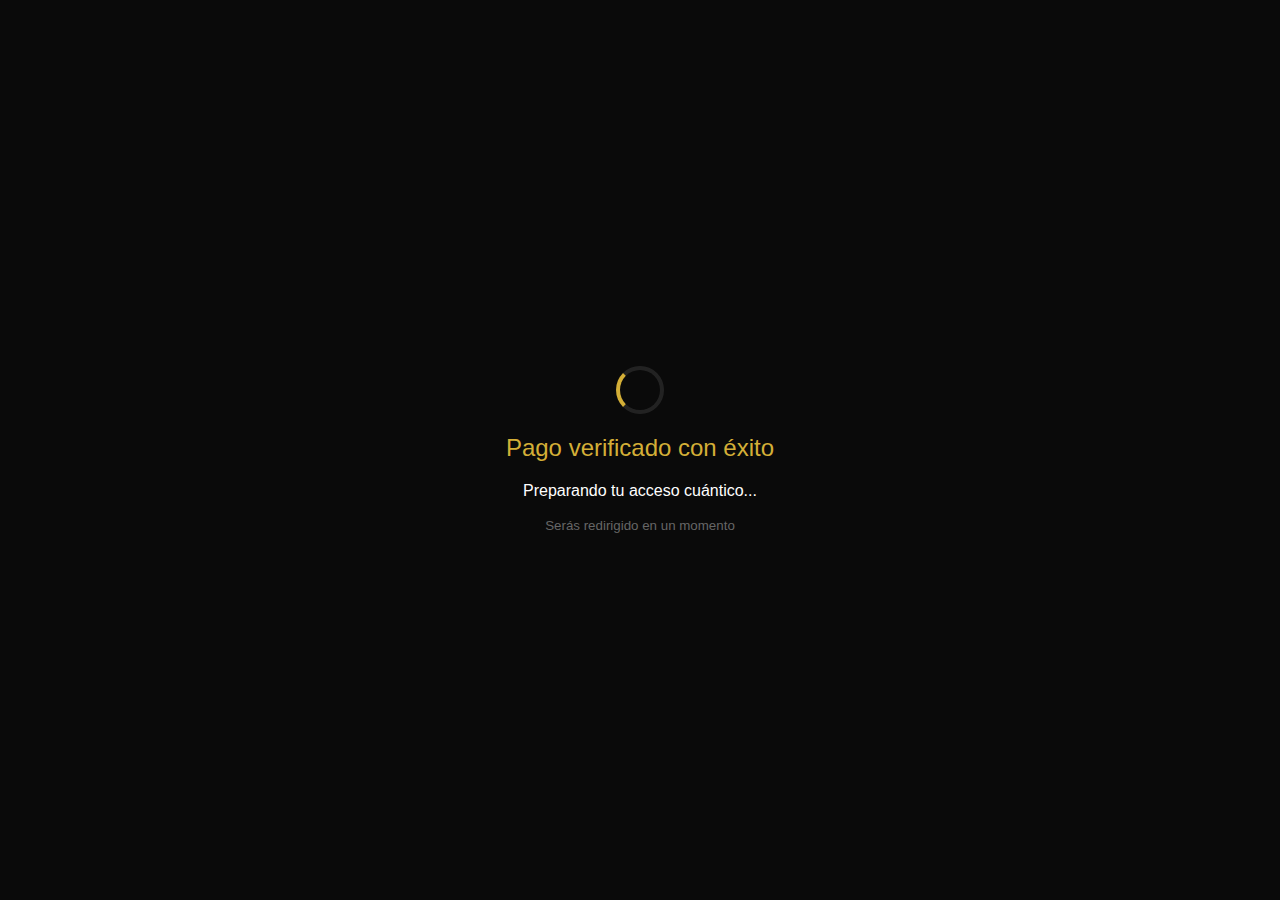
<file: =@#123premiumquantumaudiogracias-por-su-pago/index.html>
<!DOCTYPE html>
<html lang="es">
<head>
    <meta charset="UTF-8">
    <meta name="viewport" content="width=device-width, initial-scale=1.0">
    <title>Procesando Acceso... | Quantum Audio Studio</title>
    <meta name="robots" content="noindex, nofollow">
    
    <!-- Meta Pixel Code -->
    <script>
    !function(f,b,e,v,n,t,s)
    {if(f.fbq)return;n=f.fbq=function(){n.callMethod?
    n.callMethod.apply(n,arguments):n.queue.push(arguments)};
    if(!f._fbq)f._fbq=n;n.push=n;n.loaded=!0;n.version='2.0';
    n.queue=[];t=b.createElement(e);t.async=!0;
    t.src=v;s=b.getElementsByTagName(e)[0];
    s.parentNode.insertBefore(t,s)}(window, document,'script',
    'https://connect.facebook.net/en_US/fbevents.js');
      fbq('init', '4534011316829203');
      fbq('track', 'PageView');
      fbq('track', 'Purchase', {value: 497.00, currency: 'MXN'});
    </script>
    
    <style>
        body { background: #0a0a0a; color: white; font-family: sans-serif; display: flex; align-items: center; justify-content: center; height: 100vh; margin: 0; }
        .loader-container { text-align: center; }
        .spinner { border: 4px solid rgba(255, 255, 255, 0.1); border-left-color: #d4af37; border-radius: 50%; width: 40px; height: 40px; animation: spin 1s linear infinite; margin: 0 auto 20px; }
        @keyframes spin { to { transform: rotate(360deg); } }
        h2 { color: #d4af37; font-weight: 300; }
    </style>

    <meta http-equiv="refresh" content="3;url=https://quantumaudiostudio.github.io/vortex-369-authsys-data-authbienvenido-al-despertarcloud-storage-final/">
</head>
<body>
    <div class="loader-container">
        <div class="spinner"></div>
        <h2>Pago verificado con éxito</h2>
        <p>Preparando tu acceso cuántico...</p>
        <small style="color: #666;">Serás redirigido en un momento</small>
    </div>
</body>
</html>
</file>
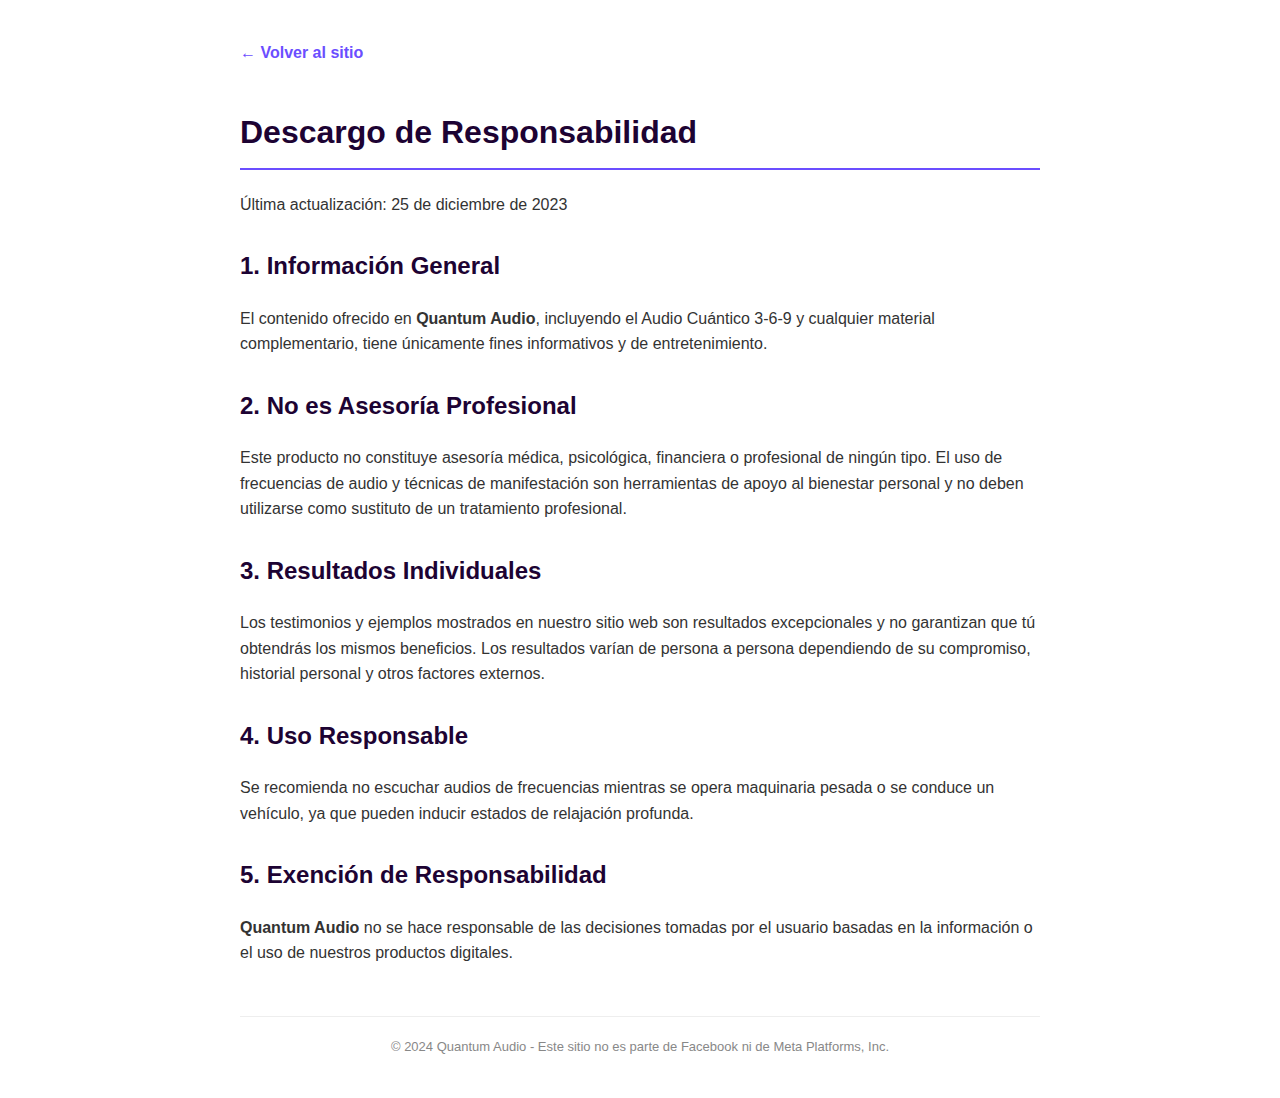
<file: descargo/index.html>
<!DOCTYPE html>
<html lang="es">
<head>
    <meta charset="UTF-8">
    <meta name="viewport" content="width=device-width, initial-scale=1.0">
    <meta name="robots" content="noindex, nofollow">
    <title>Descargo de Responsabilidad | Quantum Audio</title>
    <style>
        body {
            font-family: 'Inter', sans-serif;
            line-height: 1.6;
            color: #333;
            max-width: 800px;
            margin: 0 auto;
            padding: 40px 20px;
            background-color: #fff;
        }
        h1 { color: #1d0333; border-bottom: 2px solid #6b4eff; padding-bottom: 10px; }
        h2 { color: #1d0333; margin-top: 30px; }
        p { margin-bottom: 15px; }
        .back-link {
            display: inline-block;
            margin-bottom: 20px;
            color: #6b4eff;
            text-decoration: none;
            font-weight: 600;
        }
        footer {
            margin-top: 50px;
            padding-top: 20px;
            border-top: 1px solid #eee;
            font-size: 13px;
            color: #888;
            text-align: center;
        }
    </style>
</head>
<body>

    <a href="../index.html" class="back-link">← Volver al sitio</a>

    <h1>Descargo de Responsabilidad</h1>
    <p>Última actualización: 25 de diciembre de 2023</p>

    <h2>1. Información General</h2>
    <p>El contenido ofrecido en <strong>Quantum Audio</strong>, incluyendo el Audio Cuántico 3-6-9 y cualquier material complementario, tiene únicamente fines informativos y de entretenimiento.</p>

    <h2>2. No es Asesoría Profesional</h2>
    <p>Este producto no constituye asesoría médica, psicológica, financiera o profesional de ningún tipo. El uso de frecuencias de audio y técnicas de manifestación son herramientas de apoyo al bienestar personal y no deben utilizarse como sustituto de un tratamiento profesional.</p>

    <h2>3. Resultados Individuales</h2>
    <p>Los testimonios y ejemplos mostrados en nuestro sitio web son resultados excepcionales y no garantizan que tú obtendrás los mismos beneficios. Los resultados varían de persona a persona dependiendo de su compromiso, historial personal y otros factores externos.</p>

    <h2>4. Uso Responsable</h2>
    <p>Se recomienda no escuchar audios de frecuencias mientras se opera maquinaria pesada o se conduce un vehículo, ya que pueden inducir estados de relajación profunda.</p>

    <h2>5. Exención de Responsabilidad</h2>
    <p><strong>Quantum Audio</strong> no se hace responsable de las decisiones tomadas por el usuario basadas en la información o el uso de nuestros productos digitales.</p>

    <footer>
        © 2024 Quantum Audio - Este sitio no es parte de Facebook ni de Meta Platforms, Inc.
    </footer>

</body>
</html>
</file>
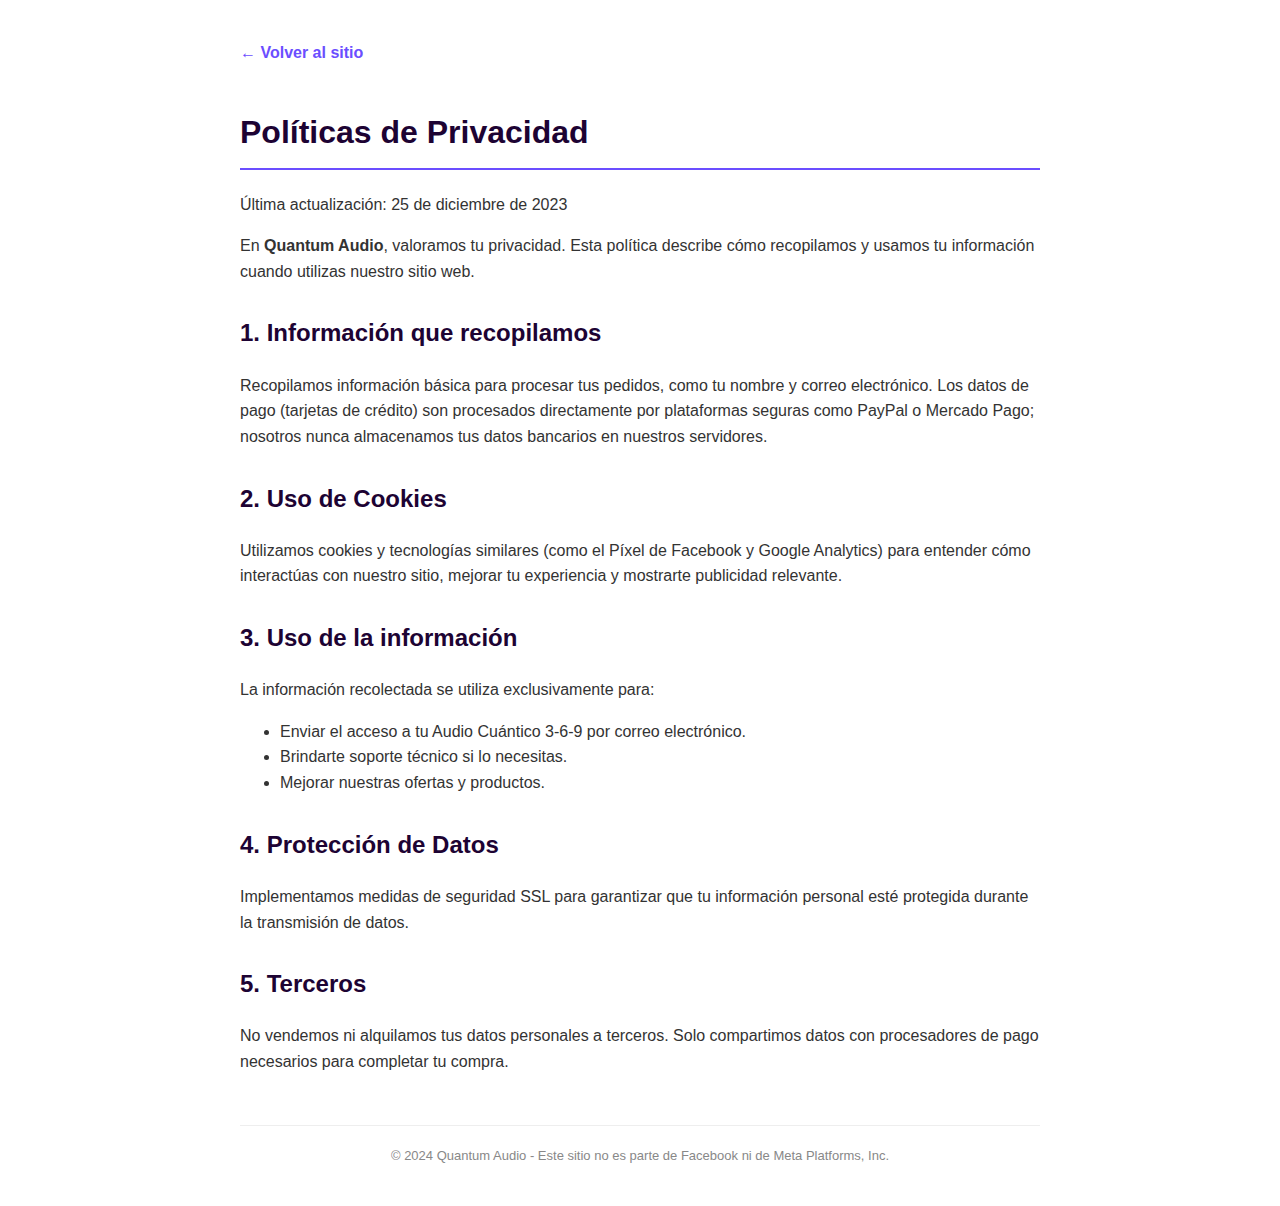
<file: privacidad/index.html>
<!DOCTYPE html>
<html lang="es">
<head>
    <meta charset="UTF-8">
    <meta name="viewport" content="width=device-width, initial-scale=1.0">
    <meta name="robots" content="noindex, nofollow">
    <title>Políticas de Privacidad | Quantum Audio</title>
    <style>
        body {
            font-family: 'Inter', sans-serif;
            line-height: 1.6;
            color: #333;
            max-width: 800px;
            margin: 0 auto;
            padding: 40px 20px;
            background-color: #fff;
        }
        h1 { color: #1d0333; border-bottom: 2px solid #6b4eff; padding-bottom: 10px; }
        h2 { color: #1d0333; margin-top: 30px; }
        p { margin-bottom: 15px; }
        .back-link {
            display: inline-block;
            margin-bottom: 20px;
            color: #6b4eff;
            text-decoration: none;
            font-weight: 600;
        }
        footer {
            margin-top: 50px;
            padding-top: 20px;
            border-top: 1px solid #eee;
            font-size: 13px;
            color: #888;
            text-align: center;
        }
    </style>
</head>
<body>

    <a href="../index.html" class="back-link">← Volver al sitio</a>

    <h1>Políticas de Privacidad</h1>
    <p>Última actualización: 25 de diciembre de 2023</p>

    <p>En <strong>Quantum Audio</strong>, valoramos tu privacidad. Esta política describe cómo recopilamos y usamos tu información cuando utilizas nuestro sitio web.</p>

    <h2>1. Información que recopilamos</h2>
    <p>Recopilamos información básica para procesar tus pedidos, como tu nombre y correo electrónico. Los datos de pago (tarjetas de crédito) son procesados directamente por plataformas seguras como PayPal o Mercado Pago; nosotros nunca almacenamos tus datos bancarios en nuestros servidores.</p>

    <h2>2. Uso de Cookies</h2>
    <p>Utilizamos cookies y tecnologías similares (como el Píxel de Facebook y Google Analytics) para entender cómo interactúas con nuestro sitio, mejorar tu experiencia y mostrarte publicidad relevante.</p>

    <h2>3. Uso de la información</h2>
    <p>La información recolectada se utiliza exclusivamente para:</p>
    <ul>
        <li>Enviar el acceso a tu Audio Cuántico 3-6-9 por correo electrónico.</li>
        <li>Brindarte soporte técnico si lo necesitas.</li>
        <li>Mejorar nuestras ofertas y productos.</li>
    </ul>

    <h2>4. Protección de Datos</h2>
    <p>Implementamos medidas de seguridad SSL para garantizar que tu información personal esté protegida durante la transmisión de datos.</p>

    <h2>5. Terceros</h2>
    <p>No vendemos ni alquilamos tus datos personales a terceros. Solo compartimos datos con procesadores de pago necesarios para completar tu compra.</p>

    <footer>
        © 2024 Quantum Audio - Este sitio no es parte de Facebook ni de Meta Platforms, Inc.
    </footer>

</body>
</html>
</file>
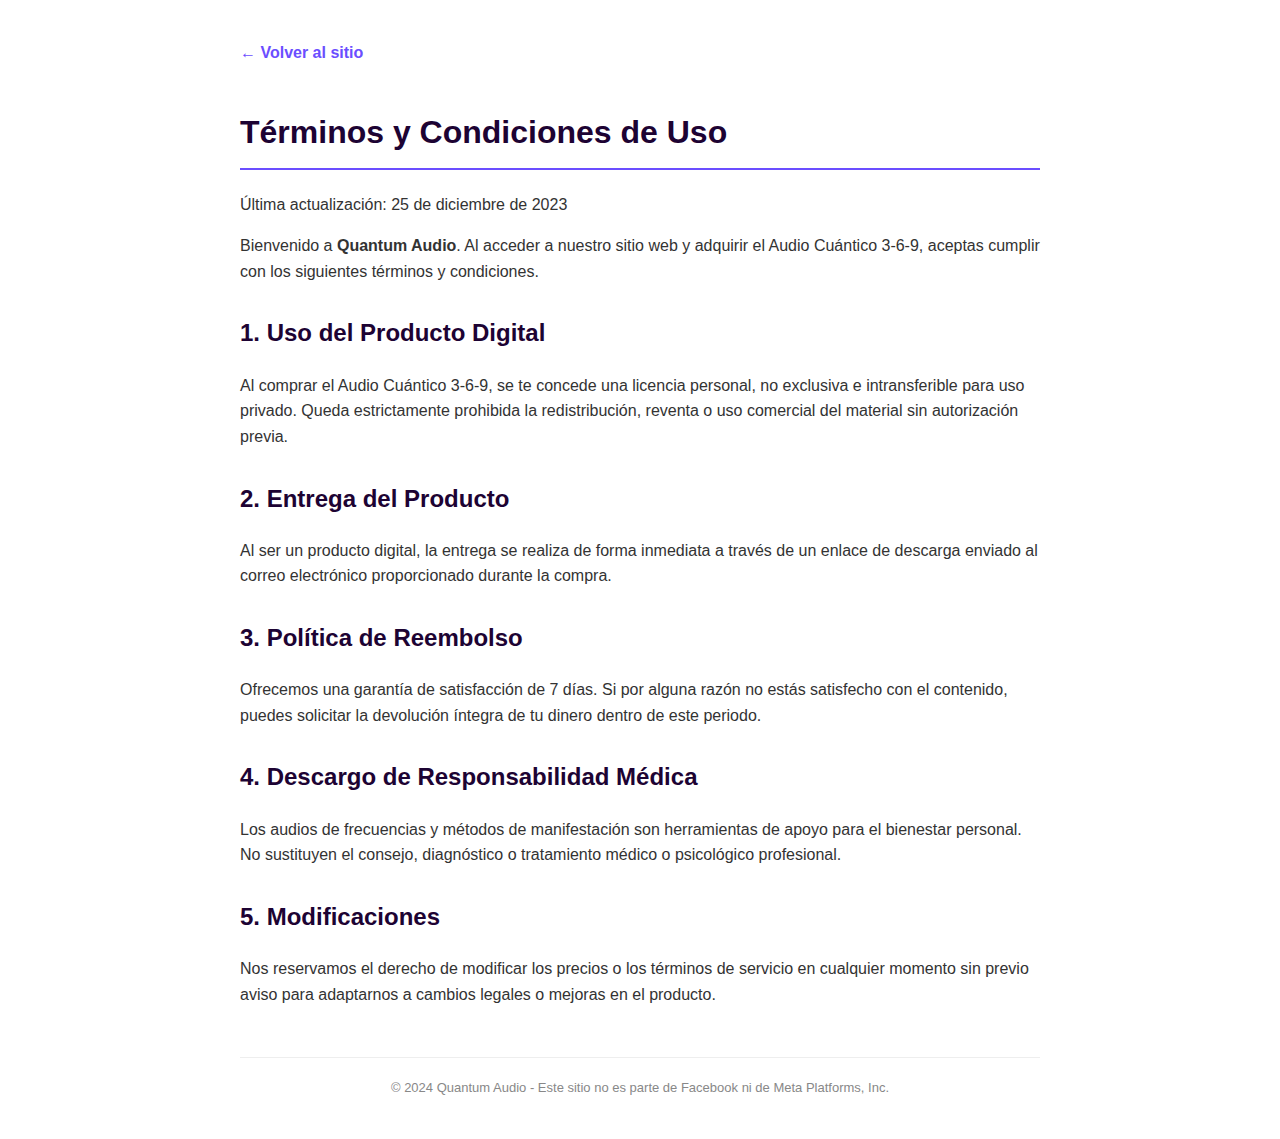
<file: terminos/index.html>
<!DOCTYPE html>
<html lang="es">
<head>
    <meta charset="UTF-8">
    <meta name="viewport" content="width=device-width, initial-scale=1.0">
    <meta name="robots" content="noindex, nofollow">
    <title>Términos y Condiciones | Quantum Audio</title>
    <style>
        body {
            font-family: 'Inter', sans-serif;
            line-height: 1.6;
            color: #333;
            max-width: 800px;
            margin: 0 auto;
            padding: 40px 20px;
            background-color: #fff;
        }
        h1 { color: #1d0333; border-bottom: 2px solid #6b4eff; padding-bottom: 10px; }
        h2 { color: #1d0333; margin-top: 30px; }
        p { margin-bottom: 15px; }
        .back-link {
            display: inline-block;
            margin-bottom: 20px;
            color: #6b4eff;
            text-decoration: none;
            font-weight: 600;
        }
        footer {
            margin-top: 50px;
            padding-top: 20px;
            border-top: 1px solid #eee;
            font-size: 13px;
            color: #888;
            text-align: center;
        }
    </style>
</head>
<body>

    <a href="/" class="back-link">← Volver al sitio</a>

    <h1>Términos y Condiciones de Uso</h1>
    <p>Última actualización: 25 de diciembre de 2023</p>

    <p>Bienvenido a <strong>Quantum Audio</strong>. Al acceder a nuestro sitio web y adquirir el Audio Cuántico 3-6-9, aceptas cumplir con los siguientes términos y condiciones.</p>

    <h2>1. Uso del Producto Digital</h2>
    <p>Al comprar el Audio Cuántico 3-6-9, se te concede una licencia personal, no exclusiva e intransferible para uso privado. Queda estrictamente prohibida la redistribución, reventa o uso comercial del material sin autorización previa.</p>

    <h2>2. Entrega del Producto</h2>
    <p>Al ser un producto digital, la entrega se realiza de forma inmediata a través de un enlace de descarga enviado al correo electrónico proporcionado durante la compra.</p>

    <h2>3. Política de Reembolso</h2>
    <p>Ofrecemos una garantía de satisfacción de 7 días. Si por alguna razón no estás satisfecho con el contenido, puedes solicitar la devolución íntegra de tu dinero dentro de este periodo.</p>

    <h2>4. Descargo de Responsabilidad Médica</h2>
    <p>Los audios de frecuencias y métodos de manifestación son herramientas de apoyo para el bienestar personal. No sustituyen el consejo, diagnóstico o tratamiento médico o psicológico profesional.</p>

    <h2>5. Modificaciones</h2>
    <p>Nos reservamos el derecho de modificar los precios o los términos de servicio en cualquier momento sin previo aviso para adaptarnos a cambios legales o mejoras en el producto.</p>

    <footer>
        © 2024 Quantum Audio - Este sitio no es parte de Facebook ni de Meta Platforms, Inc.
    </footer>

</body>
</html>
</file>
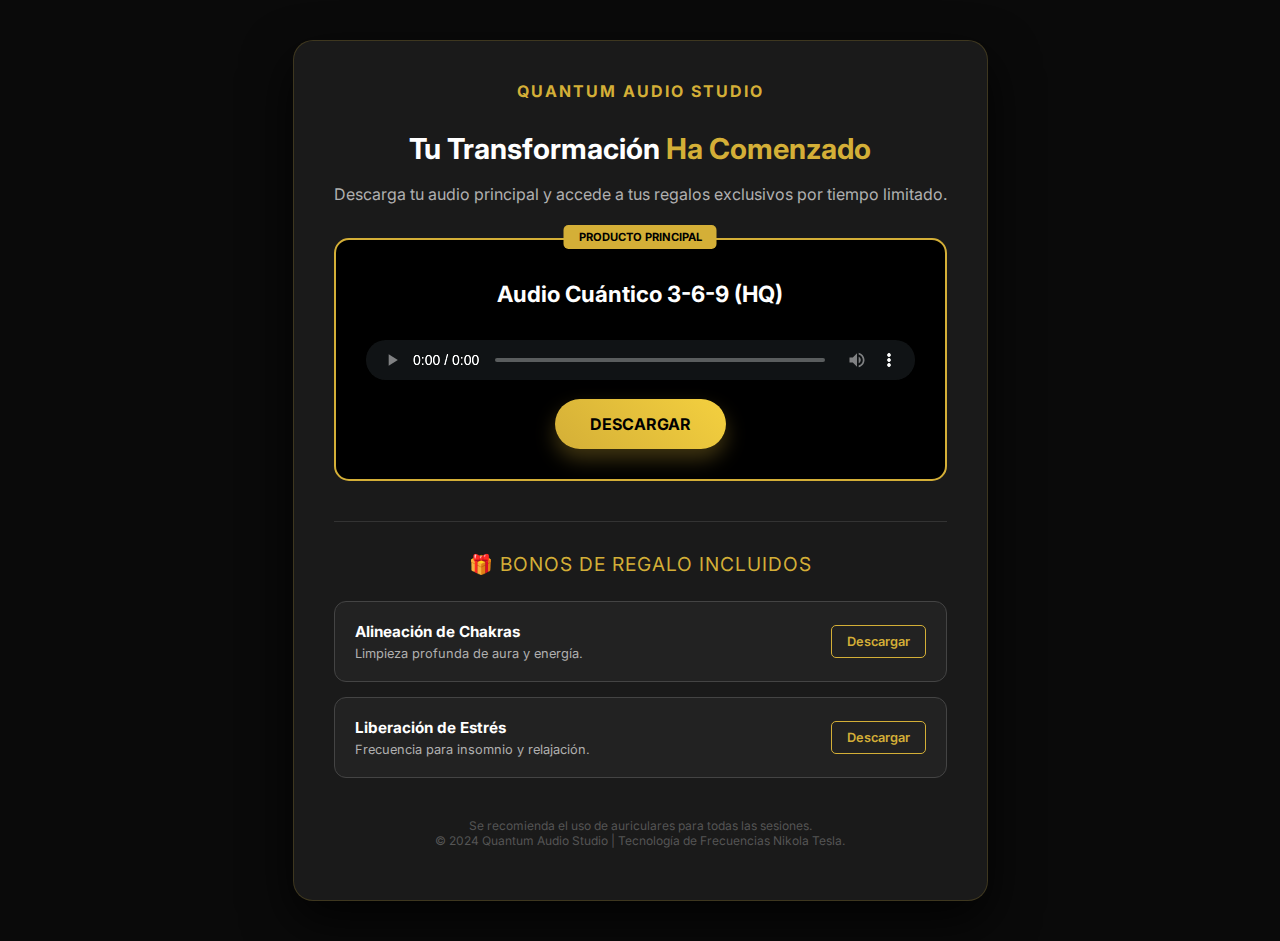
<file: vortex-369-authsys-data-authbienvenido-al-despertarcloud-storage-final/index.html>
<!DOCTYPE html>
<html lang="es">
<head>
    <meta charset="UTF-8">
    <meta name="viewport" content="width=device-width, initial-scale=1.0">
    <title>Acceso Exclusivo | Quantum Audio Studio</title>
    <meta name="robots" content="noindex, nofollow">
    <link href="https://fonts.googleapis.com/css2?family=Inter:wght@300;400;700&display=swap" rel="stylesheet">
    <style>
        :root {
            --gold: #d4af37;
            --dark-bg: #0a0a0a;
            --card-bg: #1a1a1a;
            --text-gray: #b0b0b0;
            --bonus-bg: #222;
        }

        body {
            background-color: var(--dark-bg);
            color: white;
            font-family: 'Inter', sans-serif;
            margin: 0;
            display: flex;
            align-items: center;
            justify-content: center;
            min-height: 100vh;
            text-align: center;
            padding: 20px 0;
        }

        .container {
            max-width: 650px;
            padding: 40px;
            background: var(--card-bg);
            border-radius: 20px;
            border: 1px solid rgba(212, 175, 55, 0.2);
            box-shadow: 0 20px 50px rgba(0,0,0,0.8);
            margin: 20px;
        }

        .logo { font-weight: 700; letter-spacing: 2px; color: var(--gold); margin-bottom: 30px; text-transform: uppercase; }
        h1 { font-size: 1.8rem; margin-bottom: 10px; }
        .main-p { color: var(--text-gray); line-height: 1.6; margin-bottom: 30px; }

        /* Tarjeta Principal */
        .main-audio-card {
            background: #000;
            padding: 30px;
            border-radius: 15px;
            margin-bottom: 40px;
            border: 2px solid var(--gold);
            position: relative;
        }

        .badge {
            position: absolute;
            top: -15px;
            left: 50%;
            transform: translateX(-50%);
            background: var(--gold);
            color: black;
            padding: 5px 15px;
            font-size: 0.7rem;
            font-weight: 700;
            border-radius: 5px;
            text-transform: uppercase;
        }

        audio { width: 100%; filter: invert(100%) hue-rotate(180deg) brightness(1.5); height: 40px; margin: 15px 0; }

        /* Botones */
        .btn-primary {
            display: inline-block;
            background: linear-gradient(45deg, #d4af37, #f4d03f);
            color: black;
            padding: 15px 35px;
            border-radius: 50px;
            text-decoration: none;
            font-weight: 700;
            transition: 0.3s;
            box-shadow: 0 10px 20px rgba(212, 175, 55, 0.3);
            width: auto;
        }

        .btn-primary:hover { transform: translateY(-3px); box-shadow: 0 15px 30px rgba(212, 175, 55, 0.5); }

        /* SECCIÓN DE BONOS */
        .bonus-section {
            margin-top: 40px;
            text-align: left;
            border-top: 1px solid #333;
            padding-top: 30px;
        }

        .bonus-title {
            color: var(--gold);
            font-size: 1.2rem;
            text-align: center;
            margin-bottom: 25px;
            text-transform: uppercase;
            letter-spacing: 1px;
        }

        .bonus-item {
            background: var(--bonus-bg);
            padding: 20px;
            border-radius: 12px;
            margin-bottom: 15px;
            display: flex;
            align-items: center;
            justify-content: space-between;
            border: 1px solid #444;
        }

        .bonus-info h3 { margin: 0; font-size: 0.95rem; color: #fff; }
        .bonus-info p { margin: 5px 0 0; font-size: 0.8rem; color: var(--text-gray); }

        .btn-bonus {
            background: transparent;
            color: var(--gold);
            border: 1px solid var(--gold);
            padding: 8px 15px;
            border-radius: 5px;
            text-decoration: none;
            font-size: 0.8rem;
            font-weight: 600;
            transition: 0.3s;
        }

        .btn-bonus:hover { background: var(--gold); color: black; }

        .footer-note { font-size: 0.75rem; color: #555; margin-top: 40px; }
        .gold-text { color: var(--gold); }

        
    </style>
</head>
<body>

    <div class="container">
        <!--div>
            <style>
                .password {
            max-width: 650px;
            padding: 40px;
            background: var(--card-bg);
            border-radius: 20px;
            border: 1px solid rgba(212, 175, 55, 0.2);
            box-shadow: 0 20px 50px rgba(0,0,0,0.8);
            margin: 20px;
        }

        /* ESTILOS DEL LOGIN */
        #password { display: block; }
        #ok { display: none; } /* Oculto por defecto */

        input[type="password"] {
            background: #000;
            border: 1px solid var(--gold);
            color: white;
            padding: 15px;
            border-radius: 10px;
            width: 80%;
            margin-bottom: 20px;
            text-align: center;
            font-size: 1.1rem;
        }

        .btn-unlock {
            background: var(--gold);
            color: black;
            border: none;
            padding: 15px 30px;
            border-radius: 50px;
            font-weight: 700;
            cursor: pointer;
            text-transform: uppercase;
        }

            </style>
        <div id="password">
            <div class="logo">Quantum Audio Studio</div>
            <h1>Acceso Protegido</h1>
            <p>Ingresa la clave de acceso enviada a tu correo tras la compra.</p>
            <input type="password" id="passwordInput" placeholder="Contraseña">
            <br>
            <button class="btn-unlock" onclick="checkPassword()">Desbloquear Acceso</button>
            <p id="errorMessage" style="color: #ff4d4d; margin-top: 15px; display: none;">Clave incorrecta. Inténtalo de nuevo.</p>
        </div>
        <script>
        function checkPassword() {
            const pass = document.getElementById('passwordInput').value;
            // CAMBIA "TESLA369" POR LA CLAVE QUE TÚ QUIERAS
            if (pass === "1") {
                document.getElementById('password').style.display = 'none';
                document.getElementById('ok').style.display = 'block';
            } else {
                document.getElementById('errorMessage').style.display = 'block';
            }
        }
    </script>
    </div-->
        <div id="ok">
        <div class="logo">Quantum Audio Studio</div>
        
        <h1>Tu Transformación <span class="gold-text">Ha Comenzado</span></h1>
        <p class="main-p">Descarga tu audio principal y accede a tus regalos exclusivos por tiempo limitado.</p>

        <div class="main-audio-card">
            <div class="badge">Producto Principal</div>
            <h2 style="margin-top:10px; font-size: 1.4rem;">Audio Cuántico 3-6-9 (HQ)</h2>
            <audio controls controlsList="nodownload">
                <source src="https://www.dropbox.com/scl/fi/3vrwqb55c68ww0ykroamh/Audio-Cu-tico-3-6-9-HZ.mp3?rlkey=wjjaunzojnld4gwtw5259iod9&st=hcpjr5x6&dl=1" type="audio/mpeg">
            </audio>
            <a href="https://www.dropbox.com/scl/fi/3vrwqb55c68ww0ykroamh/Audio-Cu-tico-3-6-9-HZ.mp3?rlkey=wjjaunzojnld4gwtw5259iod9&st=hcpjr5x6&dl=1" class="btn-primary">DESCARGAR</a>
        </div>

        <div class="bonus-section">
            <div class="bonus-title">🎁 Bonos de Regalo Incluidos</div>

            <div class="bonus-item">
                <div class="bonus-info">
                    <h3>Alineación de Chakras</h3>
                    <p>Limpieza profunda de aura y energía.</p>
                </div>
                <a href="https://www.dropbox.com/scl/fi/mhi6rfhgjj1yuqhyln8fk/Alineacion-de-CHAKRAS-Limpiar-Aura.mp3?rlkey=i2ycgeck88c31ofglzitqn5ew&st=hi497bw7&dl=1" class="btn-bonus">Descargar</a>
            </div>

            <div class="bonus-item">
                <div class="bonus-info">
                    <h3>Liberación de Estrés</h3>
                    <p>Frecuencia para insomnio y relajación.</p>
                </div>
                <a href="https://www.dropbox.com/scl/fi/du5wqqk75yjorf5lt6zvc/Audio-Relajante-Liberaci-n-del-Estr-s-e-Insomnio.mp3?rlkey=vlyv3dfylouveaw8ful0ha8k9&st=elqvgyax&dl=1" class="btn-bonus">Descargar</a>
            </div>
        </div>

        <div class="footer-note">
            <p>Se recomienda el uso de auriculares para todas las sesiones.<br>
            © 2024 Quantum Audio Studio | Tecnología de Frecuencias Nikola Tesla.</p>
        </div>
    </div>
    </div>
</body>
</html>
</file>
